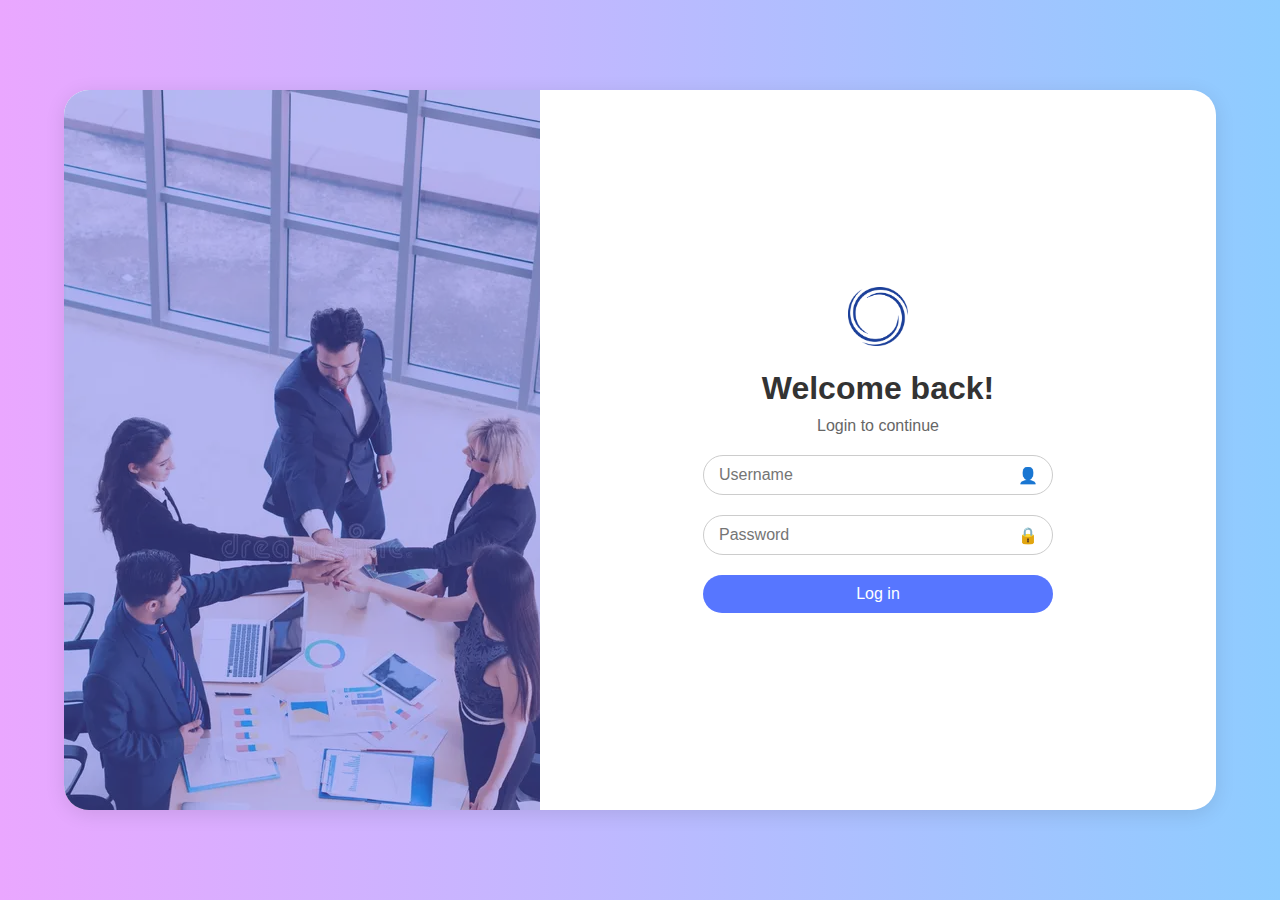
<file: index.html>
<!DOCTYPE html>
<head>
    <title>Login Page</title>
    <link rel="stylesheet" href="styles/style.css">
</head>

<body>
    <div class="container">
        <div class="left-section">
            
        </div>
        <div class="right-section">
            <div class="logo">
                <img src="styles/picture/logo.png" alt="Logo">
            </div>
            <h2>Welcome back!</h2>
            <p>Login to continue</p>
            <form id="loginForm">
                <div class="input-group">
                    <input type="text" id="username" placeholder="Username" required>
                    <span class="icon">👤</span>
                </div>
                <div class="input-group">
                    <input type="password" id="password" placeholder="Password" required>
                    <span class="icon">🔒</span>
                </div>
                <button type="submit">Log in</button>
            </form>
        </div>
    </div>
    <script src="styles/style.js"></script>
</body>
</html>
</file>
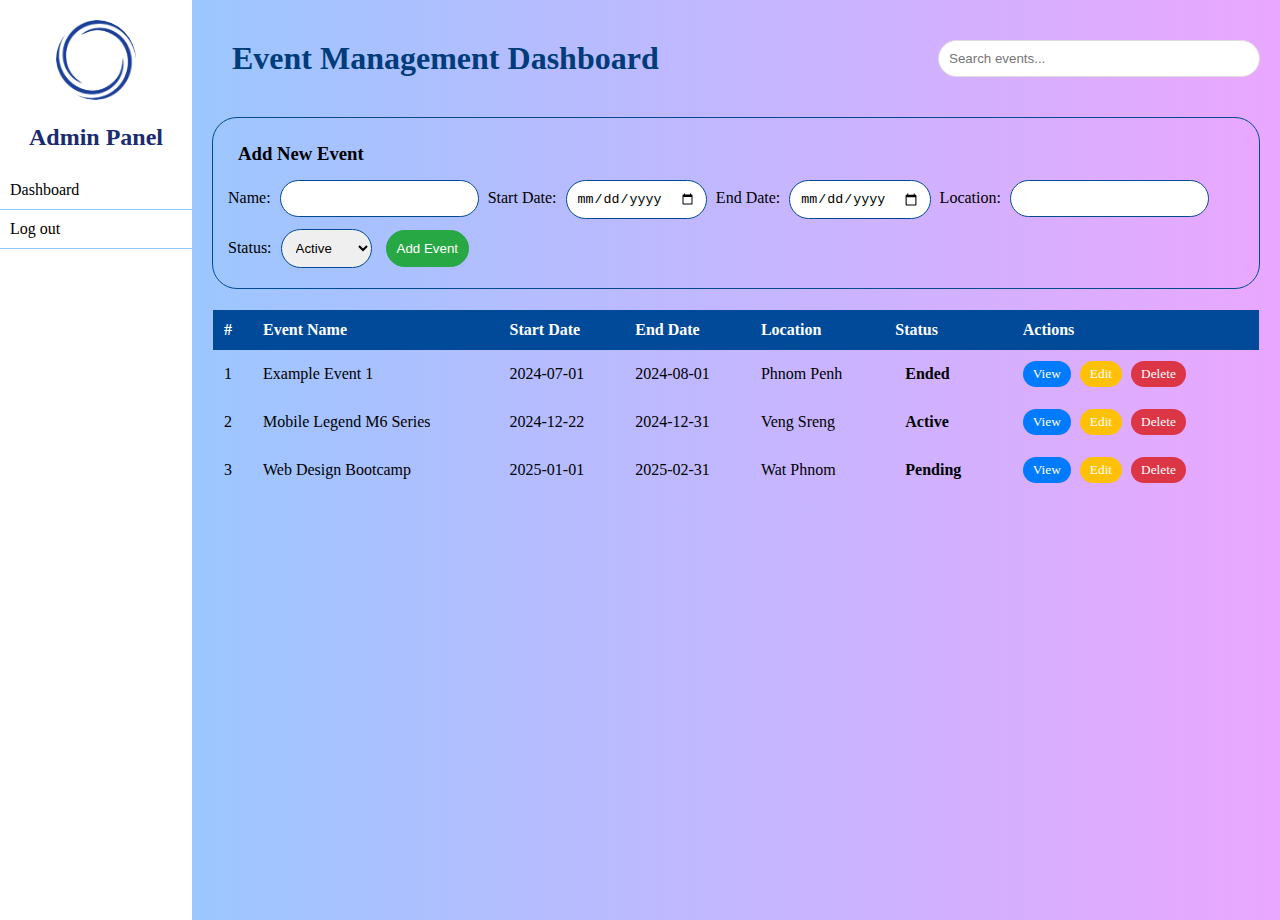
<file: dashboard.html>
<!DOCTYPE html>
<head>
    <title>Event Management Dashboard</title>
    <link rel="stylesheet" href="content/sidebar.css" />
    <link rel="stylesheet" href="content/maincontent.css" />
</head>
<body>

    <!-- Left side bar START -->
    <div class="sidebar">

        <!-- Profile START -->
        <div class="profile">
            <img id="profilePic" src="content/picture/logo.png" alt="Profile Picture">
        </div>
        <!-- Profile END -->

    <h2 style="color: #1b2b72;">Admin Panel</h2>

    <!-- Link to pages START -->
    <ul>
        <li><a href="dashboard.html" style="color: rgb(0, 0, 0);">Dashboard</a></li>
        <li><a href="index.html" style="color: rgb(0, 0, 0);">Log out</a></li>
    </ul>
    <!-- Link to pages END -->
    </div>
        <!-- Left side bar END -->

    <div class="main-content">
        <div class="header">
            <h1>Event Management Dashboard</h1>
            <input type="text" id="search" placeholder="Search events..." onkeyup="searchEvents()"> <!-- Search Events Bar -->
        </div>

        <!-- Add event & id for search bar START -->    
        <div class="form-container" id="addEvent">
            <h3>Add New Event</h3>
            <label for="newName" >Name:</label>
            <input type="text" id="newName">
            <label for="newStartDate">Start Date:</label>
            <input type="date" id="newStartDate">
            <label for="newEndDate">End Date:</label>
            <input type="date" id="newEndDate">
            <label for="newLocation">Location:</label>
            <input type="text" id="newLocation">
            <label for="newStatus">Status:</label>
            <select id="newStatus">
                <option value="active">Active</option>
                <option value="ended">Ended</option>
                <option value="pending">Pending</option>
            </select>
            <button onclick="addEvent()">Add Event</button>
        </div>
        <!-- Add event & id for search bar END -->

        <div class="table-container"> <!-- Table for event -->
            <table>
                <thead> <!-- Show table head in table-container -->
                    <tr>
                        <th>#</th>
                        <th>Event Name</th>
                        <th>Start Date</th>
                        <th>End Date</th>
                        <th>Location</th>
                        <th>Status</th>
                        <th>Actions</th>
                    </tr>
                </thead>
                <tbody id="eventTable"> <!-- Show table body in table-container -->
                </tbody>
            </table>
        </div>

        <!-- Event edit START -->   
        <div class="form-container" id="editForm" style="display: none;">
            <h3>Edit Event</h3>
            <input type="hidden" id="editId">
            <label for="editName"> Name:</label>
            <input type="text" id="editName">
            <label for="editStartDate">Start Date:</label>
            <input type="date" id="editStartDate">
            <label for="editEndDate">End Date:</label>
            <input type="date" id="editEndDate">
            <label for="editLocation">Location:</label>
            <input type="text" id="editLocation">
            <label for="editStatus">Status:</label>
        <!-- Event edit END -->

            <select id="editStatus"> <!-- Choose status -->
                <option value="active">Active</option>
                <option value="ended">Ended</option>
                <option value="pending">Pending</option>
            </select>
            <button onclick="saveEdit()">Save Edit</button> <!-- After edit -->
        </div>
    </div>
    <script src="content/script.js">
    </script>
</body>
</html>
</file>
<file: styles/style.css>
body {
    font-family: Arial, sans-serif;
    height: 100vh;
    display: flex;
    align-items: center;
    justify-content: center;
    background: linear-gradient(to left, rgb(142, 204, 255),  rgb(234, 167, 255));
}

/* Box style in body */
.container {
    width: 90%;
    max-width: 1200px;
    height: 80vh;
    display: flex;
    box-shadow: 0 4px 20px rgba(0, 0, 0, 0.1);
    border-radius: 25px;
    overflow: hidden;
    background-color: white;
}
/* -------------------------- */

/* side bar log in */
.left-section {
    flex: 1;
    background-image: url('../styles/picture/bg-logo.jpg');
    position: relative;
}

.left-section::after {
    content: '';
    position: absolute;
    top: 0;
    left: 0;
    width: 100%;
    height: 100%;
    background-color: rgba(87, 89, 231, 0.425);
}

/* ------------------------ */

/* Login in form START */
.right-section {
    flex: 1;
    padding: 100px;
    display: flex;
    flex-direction: column;
    justify-content: center;
    align-items: center;
}

.logo img {
    width: 60px;
    margin-bottom: 20px;
}

h2 {
    font-size: 2rem;
    color: #333;
    margin-bottom: 10px;
}

p {
    font-size: 1rem;
    color: #666;
    margin-bottom: 20px;
}

/* Input username & password */
form {
    width: 100%;
    max-width: 350px;
}

* { /* algin placeholder equal to box size */
    margin: 0;
    padding: 0;
    box-sizing: border-box;
}

.input-group {
    position: relative;
    margin-bottom: 20px;
}

.input-group input {
    width: 100%;
    padding: 10px 40px 10px 15px;
    border: 1px solid #ccc;
    border-radius: 25px;
    font-size: 1rem;
}

.input-group .icon { /* Small icon show in username & password placeholder */
    position: absolute;
    top: 50%;
    right: 15px;
    transform: translateY(-50%);
    color: #666;
}
/* ------------------- */

/* Submit button */
button {
    width: 100%;
    padding: 10px;
    border: none;
    background-color: #5776ff;
    color: white;
    font-size: 1rem;
    border-radius: 25px;
    cursor: pointer;
}

button:hover {
    background-color: #3a48c8;
}
/* ------------------- */
/* Login in form END */
</file>
<file: content/sidebar.css>
body {
    font-family: 'Times New Roman', Times, serif;
    margin: 0;
    padding: 0;
    display: flex;
    background: linear-gradient(to left, rgb(234, 167, 255), rgb(142, 204, 255));
}

.sidebar {
    width: 15%;
    background-color: #ffffff;
    height: 100vh;
    padding-top: 20px;
}

/* For profile */
.sidebar .profile {
    text-align: center;
    margin-bottom: 20px;
    color: #000000;
    }
    
.sidebar .profile img {
    width: 80px;
    height: 80px;
    border-radius: 50%;
    cursor: pointer;
    color: #000000;
}
/* ----------------- */

.sidebar h2 {
    text-align: center;
}

/* List under profile */
.sidebar ul {
    list-style: none;
    padding: 0;
}

.sidebar ul li {
    padding: 10px;
    text-align: left;
    border-bottom: 1px solid rgb(142, 204, 255);
    cursor: pointer;
}

.sidebar ul li:hover {
    background-color: rgb(170, 217, 255);
}

.sidebar ul li a {
    color: rgb(255, 255, 255);
    text-decoration: none;
    display: block;
}
</file>
<file: content/maincontent.css>
.main-content {
    flex: 1;
    padding: 20px;
}

.header {
    display: flex;
    justify-content: space-between;
    align-items: center;
    margin-bottom: 20px;
}

.header h1 {
    margin: 20px;
    font-family: 'Times New Roman', Times, serif;
    color: #003b7a;
}

h3 {
    margin: 10px;
    font-family: 'Times New Roman', Times, serif;
}

.header input[type="text"] {
    padding: 10px;
    width: 300px;
    border: 1px solid #ddd;
    border-radius: 25px;
}

/* Table for event START */
.table-container {
    margin-top: 20px;
    border-color: black;
}

table {
    width: 100%;
    border-collapse: collapse;
}

table th, table td {
    border: 2px solid #ddd;
    padding: 10px;
    text-align: left;
    border-color: transparent;
}

table th {
    background-color: #004a99;
    color: white;
}

.status {
    font-weight: bold;
    padding: 5px 10px;
    border-radius: 5px;
    color: rgb(0, 0, 0);
}

.status.active {
    border-radius: 24px
}

.status.ended {
    border-radius: 24px
}

.status.pending {
    border-radius: 24px;
    color: black;
}

.actions button {
    font-family: 'Times New Roman', Times, serif;
    margin-right: 5px;
    padding: 5px 10px;
    border: none;
    border-radius: 24px;
    color: white;
    cursor: pointer;
}

.actions .edit-btn {
    background-color: #ffc107;
}

.actions .delete-btn {
    background-color: #dc3545;
}

.actions .view-btn {
    background-color: #007bff;
}
/* Table for event END */

/* Container for add event & edit event (style) */
.form-container {
    margin-top: 20px;
    padding: 15px;
    border: 1px solid #004a99;
    background-color: transparent;
    border-radius: 25px;
}

/* Container for add event & edit event */
.form-container input, .form-container select, .form-container button {
    padding: 10px;
    margin: 5px;
    border: 1px solid #004a99;
    border-radius: 25px;
}

.form-container button {
    background-color: #28a745;
    color: white;
    border: 1px solid #28a745;
    cursor: pointer;
}
</file>
